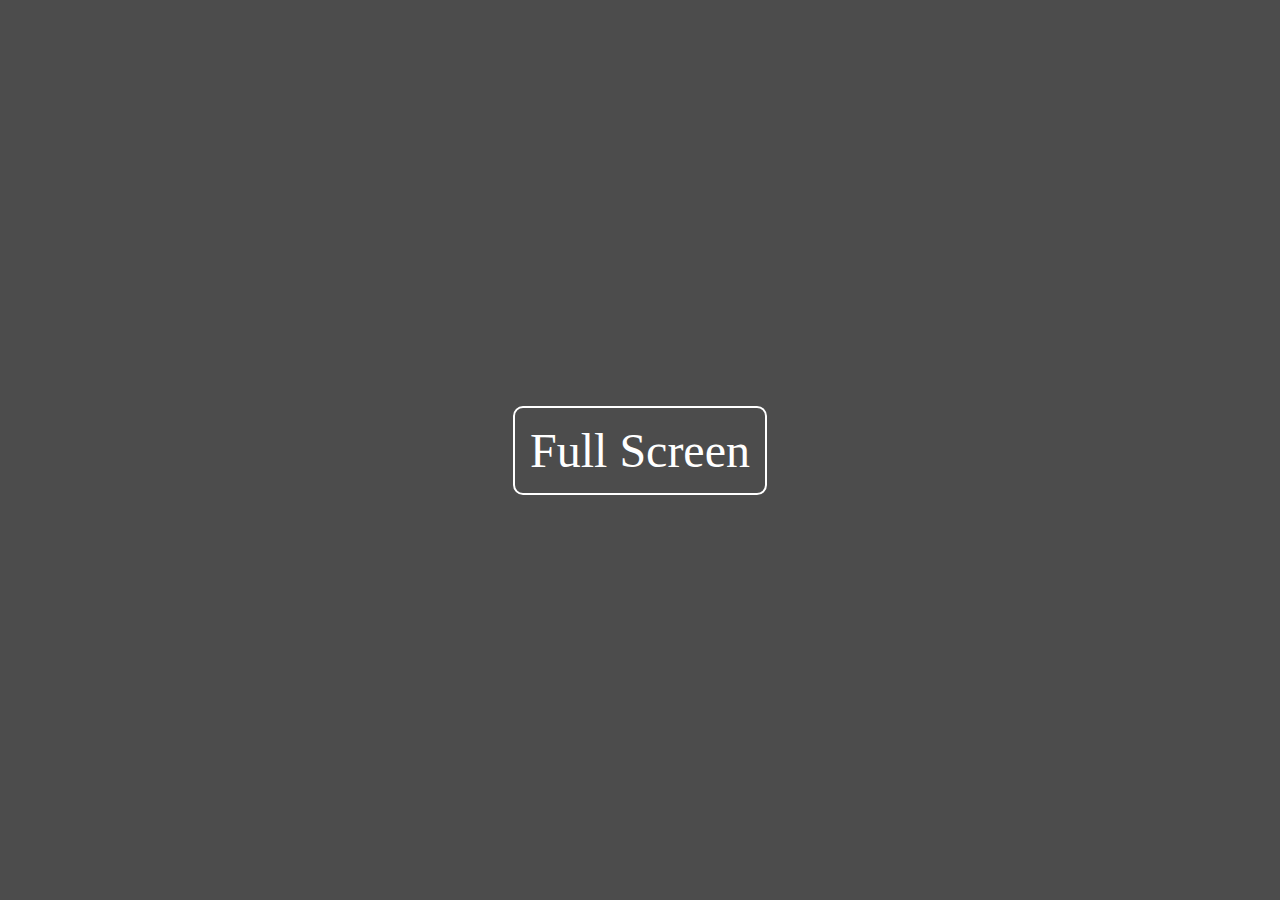
<file: index.html>
<!DOCTYPE html>
<html lang="en">
<head>
    <meta charset="UTF-8">
    <meta name="viewport" content="width=device-width, initial-scale=1.0">
    <title>GAME</title>
</head>
<body dir="rtl">
    <style>
        * {
            padding: 0;
            margin: 0;
            box-sizing: border-box;
        }
        body {
            width: 100%;
            min-height: 100vh;
            display: flex;
            justify-content: center;
            align-items: center;
        }
        input {
            padding: 20px;
            border-radius: 4px;
            border: none;
            outline: 2px dashed #009688;
            color: #000;
            font-size: 18px;
            transition: .3s;
        }
        input:focus {
            outline-color: #CDDC39;
        }
        button {
            padding: 20px;
            border-radius: 4px;
            border: 2px dashed #009688;
            padding: 20px;
            border-radius: 4px;
            background: #009688;
            color: #fff;
            font-size: 20px;
            font-weight: bold;
            border: 2px dashed #CDDC39;
            cursor: pointer;
            margin-right: 30px;
            transition: .3s;
            &:hover {
                background-color: #fff;
                color: #009688;
            }
        }
        .bg {
            position: absolute;
            left: 0;
            top: 0;
            height: 100vh;
            width: 100%;
            background-size: contain;
            background-repeat: no-repeat;
            transition: .3s;
            opacity: 0;
            animation: bg 7s ease-in;
        }
        .game-bg {
            background-image: url(imgs/game-bg.jpeg);
        }
        .U2-bg {
            animation-delay: 5s;
        }
        video {
            position: fixed;
            right: 0;
            top: 50%;
            transform: translateY(-50%);
            min-width: 100%;
        }
        @keyframes bg {
            0%,100% {
                opacity: 0;
            } 
            50% {
                opacity: 1;
            }
        }
        .full {
            position: absolute;
            top: 0;
            left: 0;
            background-color: rgba(0,0, 0,.7);
            width: 100%;
            height: 100%;
            display: flex;
            justify-content: center;
            align-items: center;
            a {
                font-size: 3em;
                color: #fff;
                text-decoration: none;
                border: 2px solid;
                padding: 15px;
                border-radius: 10px;
            }
        }
    </style>
        <div class="full">
            <a href="#" class="fullScreen">Full Screen</a>
        </div>
    <script> 
    
    document.querySelector('.fullScreen').addEventListener('click',function(e) {
        this.parentElement.remove();
        if (document.fullscreenElement) {
            document.exitFullscreen();
        } else {
            document.documentElement.requestFullscreen();
        }
        // Create Elements
        const gameBg = document.createElement('img');
        gameBg.src = 'imgs/game-bg.jpeg';
        gameBg.className = 'bg';
        const U2bg = document.createElement('img');
        U2bg.src = 'imgs/U2-bg.jpeg';
        U2bg.className = 'bg U2-bg';
        document.body.appendChild(gameBg)
        document.body.appendChild(U2bg);
        const input = document.createElement('input')
        input.name = 'name';
        input.placeholder = "اكتب اسمك بالعربي بس"
        const btn = document.createElement('button');
        btn.innerHTML = 'بدء';
        btn.addEventListener('click',function() {
            localStorage.setItem('gameName',document.querySelector('input').value);
                const a = document.createElement('a');
                a.href = './log.html'
                a.click();
        })
        document.body.appendChild(input)
        document.body.appendChild(btn);
        setTimeout(() => {
            const video = document.createElement('video');
            video.src = 'imgs/intro.mp4';
            video.autoplay = true;
            video.controls = true;
            video.onended = function () {
                video.remove();
                document.querySelectorAll('img').forEach( e => e.remove());
            }
            document.body.appendChild(video);
        }, 12500);
    })
    </script>
</body>
</html>
</file>
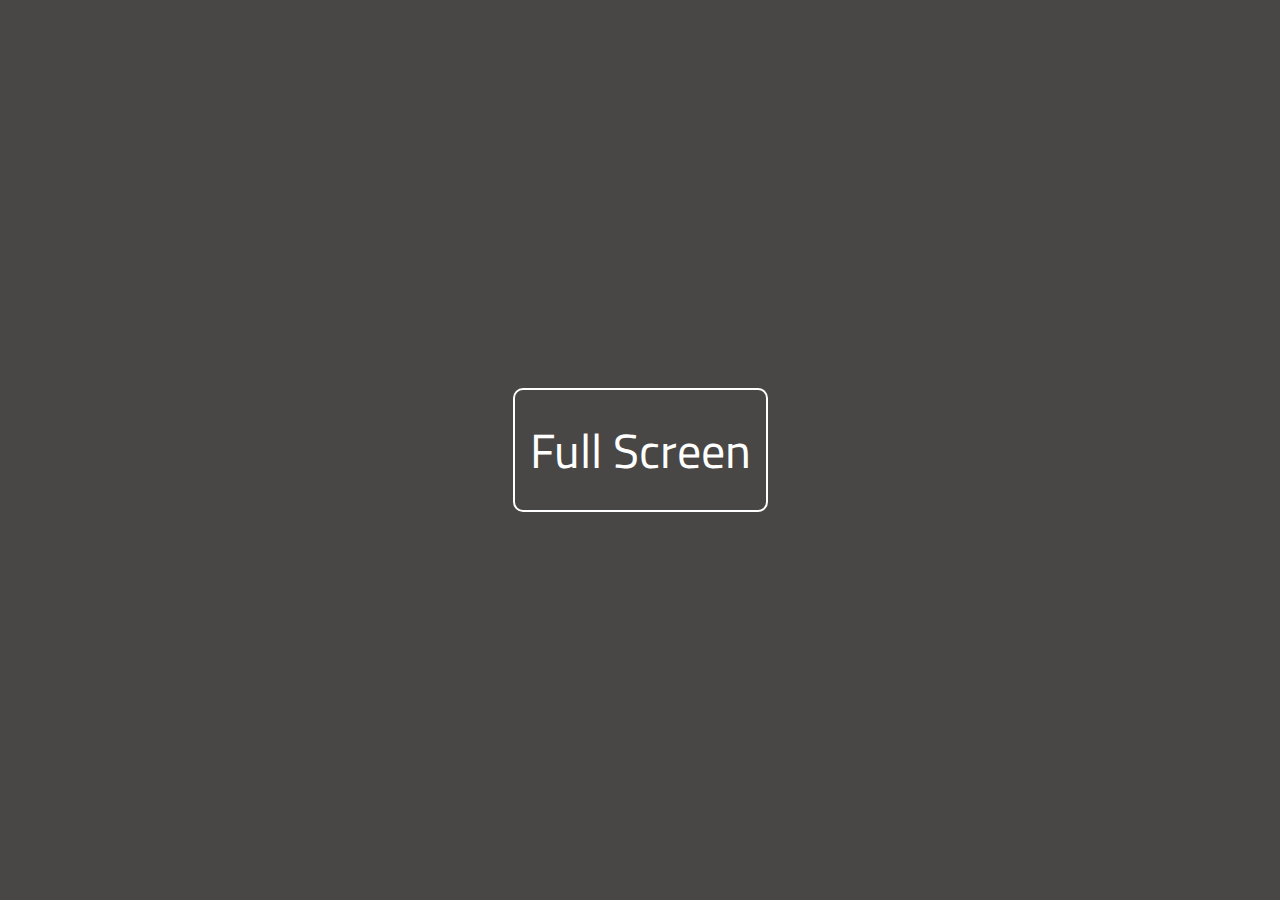
<file: log.html>
<!DOCTYPE html>
<html lang="en">
<head>
    <meta charset="UTF-8">
    <meta name="viewport" content="width=device-width, initial-scale=1.0">
    <title>Game</title>
    <link rel="stylesheet" href="main.css">
</head>
<body class="intro">
    <div class="full">
        <a href="#" class="fullScreen">Full Screen</a>
    </div>
    <script src="content.js"></script>
    <script>
    document.querySelector('.fullScreen').addEventListener('click',function(e) {
        this.parentElement.remove();
        if (document.fullscreenElement) {
            document.exitFullscreen();
        } else {
            document.documentElement.requestFullscreen();
        }
        // Create Elements
        const video = document.createElement('video');
        video.src = 'imgs/video-bg.mp4'
        video.muted = true;
        video.autoplay = true;
        video.loop = true;
        document.body.appendChild(video);

        const script = document.createElement('script');
        script.src = 'main.js';
        document.body.appendChild(script); 
    })
    </script>
</body>
</html>
</file>
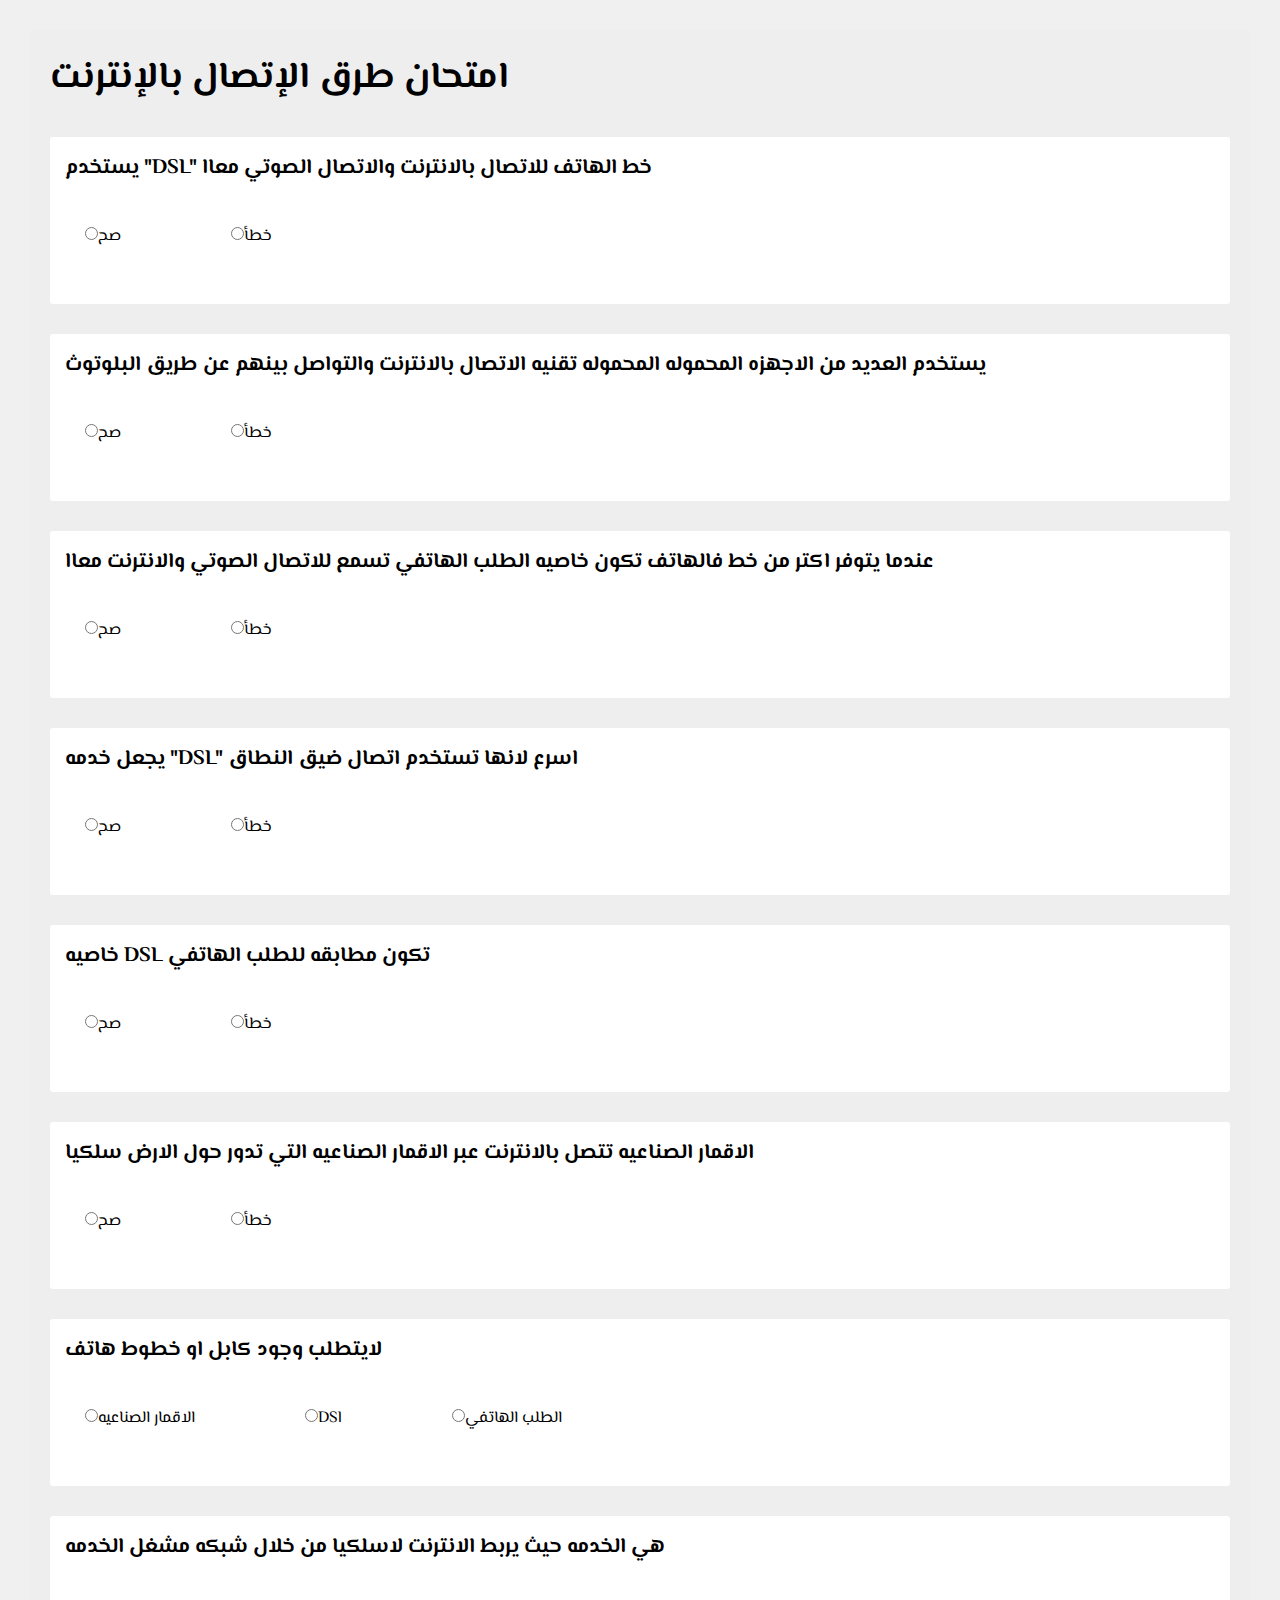
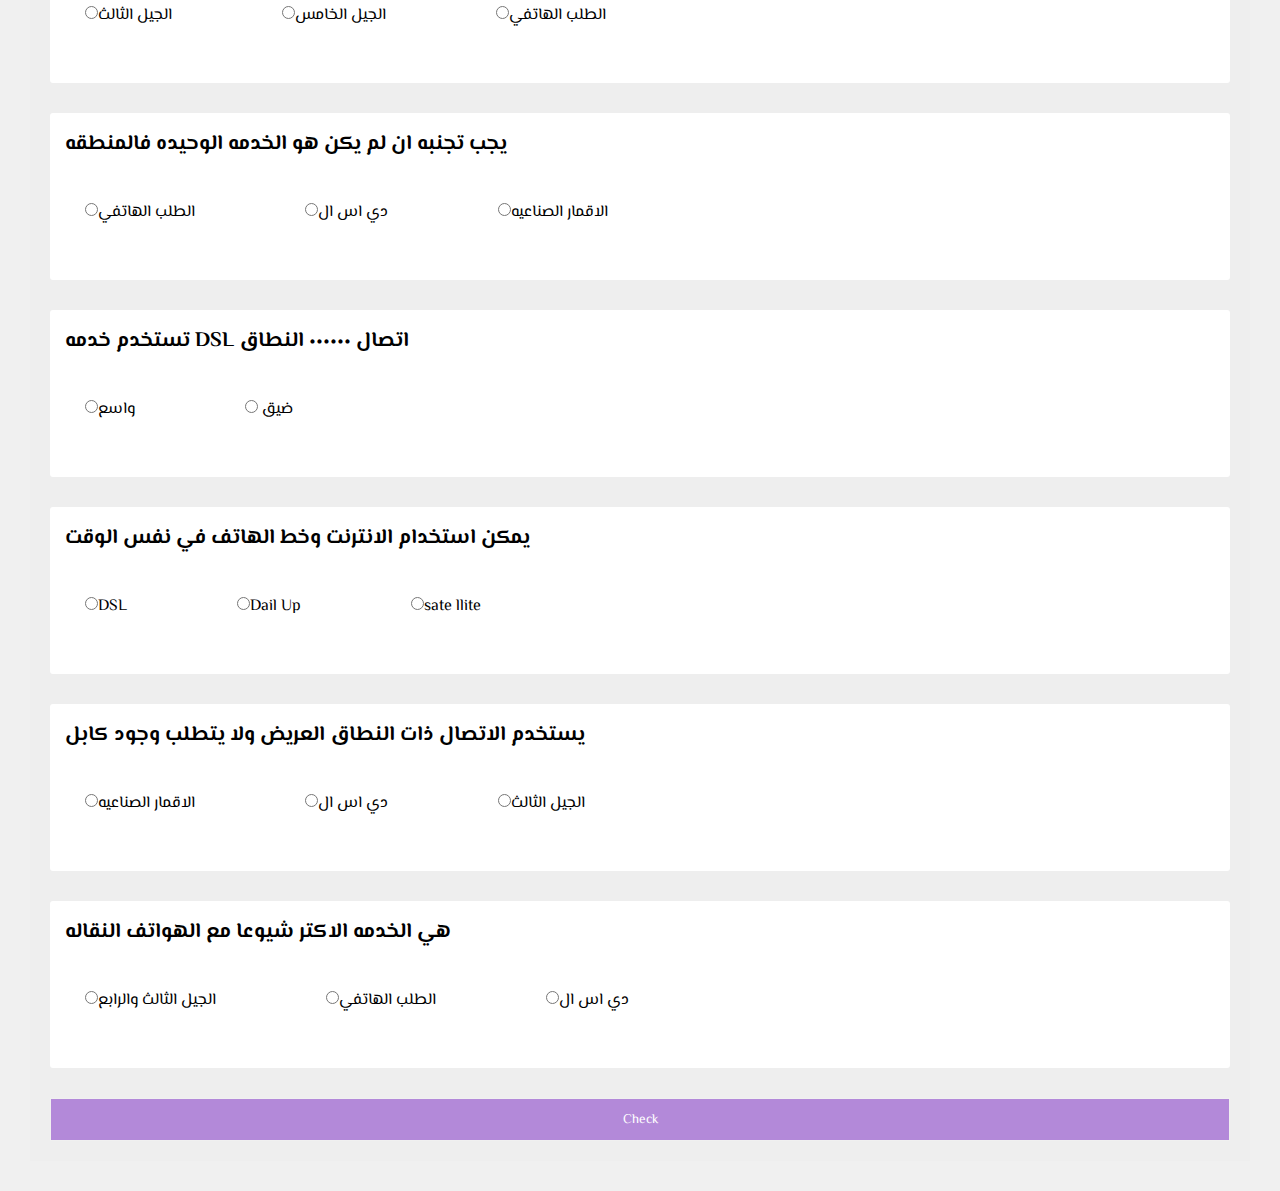
<file: test.html>
<!DOCTYPE html>
<html lang="en">
<head>
    <meta charset="UTF-8">
    <meta name="viewport" content="width=device-width, initial-scale=1.0">
    <title>Document</title>
    <style>
        @import url('https://fonts.googleapis.com/css2?family=El+Messiri:wght@400;500;600;700&display=swap');
* {
    padding: 0;
    margin: 0;
    box-sizing: border-box;
    font-family: 'El Messiri', sans-serif;
}
body {
    font-family: 'El Messiri', sans-serif;
}
a {
    text-decoration: none;
}
:root {
    --primary-color: #b389d9 ;
    --secondary-color: #f0f0f0;
    --highlight-color: #2e8b57   ;
}
/*  */

body {
    background-color: var(--secondary-color);
    min-height: 100vh;
    padding: 30px;
}
.welcome {
    position: relative;
    margin: 30px auto;
    padding: 20px 40px;
    text-align: center;
    width: fit-content;
    background-color: var(--highlight-color);
    border-radius: 30px;
}
.welcome h1 {
    color: #fff;
    font-weight: bold;
    font-size: 2.5em;
    margin-bottom: 30px;
}
.welcome p {
    font-size: 1.2em;
    color: var(--secondary-color);
    line-height: 2;
}
.boxes {
    padding: 100px 50px;
    display: flex;
    flex-wrap: wrap;
    gap: 30px;
}
.box {
    width: calc(100% / 3 - 30px);
    background: var(--highlight-color);
    padding: 30px;
    color: var(--secondary-color);
}
.box i{
    font-size: 2em;
    color: var(--secondary-color);
}
.box h3{
    color: var(--secondary-color);
    font-size: 1.3em;
    margin: 20px 0;
}
.box button {
    background: transparent;
    border: 3px solid var(--primary-color);
    padding: 10px 15px;
    color: #fff;
    margin: 15px 15px 0 0;
    transition: .3s;
    cursor: pointer;
}
.box button:hover {
    color: #000;
    background-color: var(--highlight-color);
}
.content-step {
    background-color: #fff;
    width: 100%;
    padding: 20px 50px;
    text-align: right;
    direction: rtl;
}
.content-step li {
    direction: rtl !important;
}
.excersice-step {
    width: 100%;
    background: #eee;
    padding: 20px;
    display: flex;
    flex-direction: column;
    gap: 30px;
}
.excersice-step h2 {
    font-size: 2.3em;
    font-weight: bold;
}
.excersice-step .test {
    background: #fff;
    padding: 15px;
    border-radius: 3px;
}
.excersice-step .test .answersDiv {
    display: flex;
    padding: 10px;
    gap: 100px;
    flex-wrap: wrap;
    margin: 30px 0;
}
.excersice-step .test .answersDiv input {
    margin-left: 10px;
}
.excersice-step .test h3 {
    font-size: 1.3em;
}
.excersice-step .check-btn {
    background: var(--primary-color);
    color: #fff;
    padding: 10px 40px;
    border: 1px solid var(--secondary-color);
    transition: .3s;
    cursor: pointer;
}
.excersice-step .check-btn:hover {
    border-width:3px ;
    box-shadow: 6px 6px 10px rgba(0,0,0,.2), -6px -6px
    10px rgba(255,255,255,.8) , inset 0 0
    10px rgba(255,255,255,.7);
}

.title {
    font-size: 3em;
}
form {
    display: flex;
    flex-direction: column;
    gap: 30px;
    margin-top: 50px;
}
form input,
form select {
    padding: 20px;
    border-radius: 6px;
    outline: none;
    border: 3px dashed var(--primary-color);
}
form input[type="submit"] {
    cursor: pointer;
    font-size: 1em;
    font-weight: bold;
    transition: .3s;
}
form input[type="submit"]:hover {
    background-color: var(--primary-color);
    color: #fff;
}
textarea {
    font-family: 'El Messiri', sans-serif !important;
}

/* Results Styles */
.result {   
    width: 100%;
    background: #fff;
    padding: 30px;
    border-radius: 10px;
    position: relative;
}
.result h3 {
    font-size: 3em;
    color: #673AB7;
}
.result > span {
    font-size: 4em;
    font-weight: bold;
    color: #9C27B0;
}
.result .close-btn {
    position: absolute;
    left: 15px;
    top: 15px;
    padding: 10px 40px;
    background: #FFEB3B;
    border: none;
    border-radius: 6px;
    color: #673AB7;
    font-weight: bold;
    cursor: pointer;
    transition: .3s;
}
.result .close-btn:hover {
    background-color: #673AB7;
    color: #FFEB3B;
}
.result .degree-div {
    background: #eee;
    padding: 15px;
}
.result .degree-div p {
    background: #fff;
    padding: 10px;
    margin-bottom: 20px;
    border-radius: 6px;
    transition: .3s;
}
.result .degree-div p:hover {
    transform: scale(0.9);
}
.result .degree-div p.true {
    color: green;
}
.result .degree-div p.false {
    color: red;
}
.result .degree-div p span {
    font-weight: bold;
    color: #000;
}
@media (max-width:767px) {
    body,
    .boxes {
        padding: 0;
    }
    .excersice-step h2,
    .result h3 {
        font-size: 2em;
    }
    .result .close-btn {
        left: 5px;
        top: 5px;
        padding: 10px;
    }
    .result {
        padding: 10px;
    }
}
    </style>
</head>
<body>
    
    <script src="excersice.js"></script>
</body>
</html>
</file>
<file: main.css>
@import url('https://fonts.googleapis.com/css2?family=Cairo:wght@400;600;1000&display=swap');
* {
    padding: 0;
    margin: 0;
    box-sizing: border-box;
}
:root {
    --main-color:#FFF8E3;
    --seconde-color: #F5EEE6;
    --third-color : #F3D7CA;
    --fourth-color : #E6A4B4;
}
body {
    font-family: 'Cairo', sans-serif;
    background-color: var(--seconde-color);
    overflow: hidden;
    position: relative;
    video {
        position: fixed;
        right: 0;
        bottom: 0;
        min-width: 100%;
        min-height: 100%;
    }

}

.intro {
    display: flex;
    justify-content: center;
    align-items: center;
    min-height: 100vh;
}
.bg {
    height: 100vh;
    width: 100%;
    background-size: contain;
    background-repeat: no-repeat;
    animation: bg 2s ease-in;
    transition: .3s;
}
.game-bg {
    background-image: url(imgs/game-bg.jpeg);
}
.U2-bg {
    background-image: url(imgs/U2-bg.jpeg);
    animation-delay: 2s;
}

.conversetion {
    width: 100%;
    overflow: hidden;
    position: absolute;
    bottom: 0;
    left: 0;
    display: flex;
    flex-direction: column;
    align-items: center;
    .imgs {
        width: 100%;
        display: flex;
        justify-content: space-between;
        .slide {
            display: flex;
            align-items: center;
            &:not(.main) {
                direction: rtl;
            }
            img {
                max-width: 200px;
                max-height: 200px;
            }
        }
    }
}
.textbox {
    max-height: 165px;
    min-height: 165px;
    overflow: scroll;
    border-radius: 5px;
    padding: 10px 10px 35px;
    width: 90%;
    margin: -20px 30px;
    background-color: var(--main-color);
    position: relative;
    display: flex;
    flex-direction: row-reverse;
    align-items: center;
    gap: 13px;
    text-align: right;
    animation: translateXRight .3s linear;
    justify-content: space-between;

    &.intro {
        position: absolute;
        margin: 0;
        bottom: 30%;
        left : 0;
    }
    .btn {
        cursor: pointer;
    }
    h2 {
        margin-bottom: 0;
        font-size: 2em;
        color: #000;
        font-weight: bold;
    }
    p {
        font-size: 1.1em;
        color: #673AB7;
    }
}
.textbox.main {
    text-align: left;
    direction: ltr;
    flex-direction: row;
    animation: translateXLeft .3s linear !important;
}
.arrow-left {
    width: 0;
    height: 0;
    border-top: 25px solid transparent;
    border-bottom: 25px solid transparent;
    border-right: 25px solid #009688;
}
.arrow-right {
    width: 0;
    height: 0;
    border-left: 25px solid #009688;
    border-bottom: 25px solid transparent;
    border-top: 25px solid transparent;
}
@keyframes bg {
    from {
        opacity: 0;
    } 
    to {
        opacity: 1;
    }
}
@keyframes translateXLeft {
    from {
        opacity: 0.1;
        transform: translateX(-100%);
    } 
    to {
        opacity: 1;
        transform: translateX(0%);
    }
}
@keyframes translateXRight {
    from {
        opacity: 0.1;
        transform: translateX(100%);
    } 
    to {
        opacity: 1;
        transform: translateX(0%);
    }
}
.rotate {
    z-index: 100;
    left: 50%;
    opacity: .9;
    transform: translateX(-50%);
}
        .full {
            position: absolute;
            top: 0;
            left: 0;
            background-color: rgba(0,0, 0,.7);
            width: 100%;
            height: 100%;
            display: flex;
            justify-content: center;
            align-items: center;
            a {
                font-size: 3em;
                color: #fff;
                text-decoration: none;
                border: 2px solid;
                padding: 15px;
                border-radius: 10px;
            }
        }
</file>
